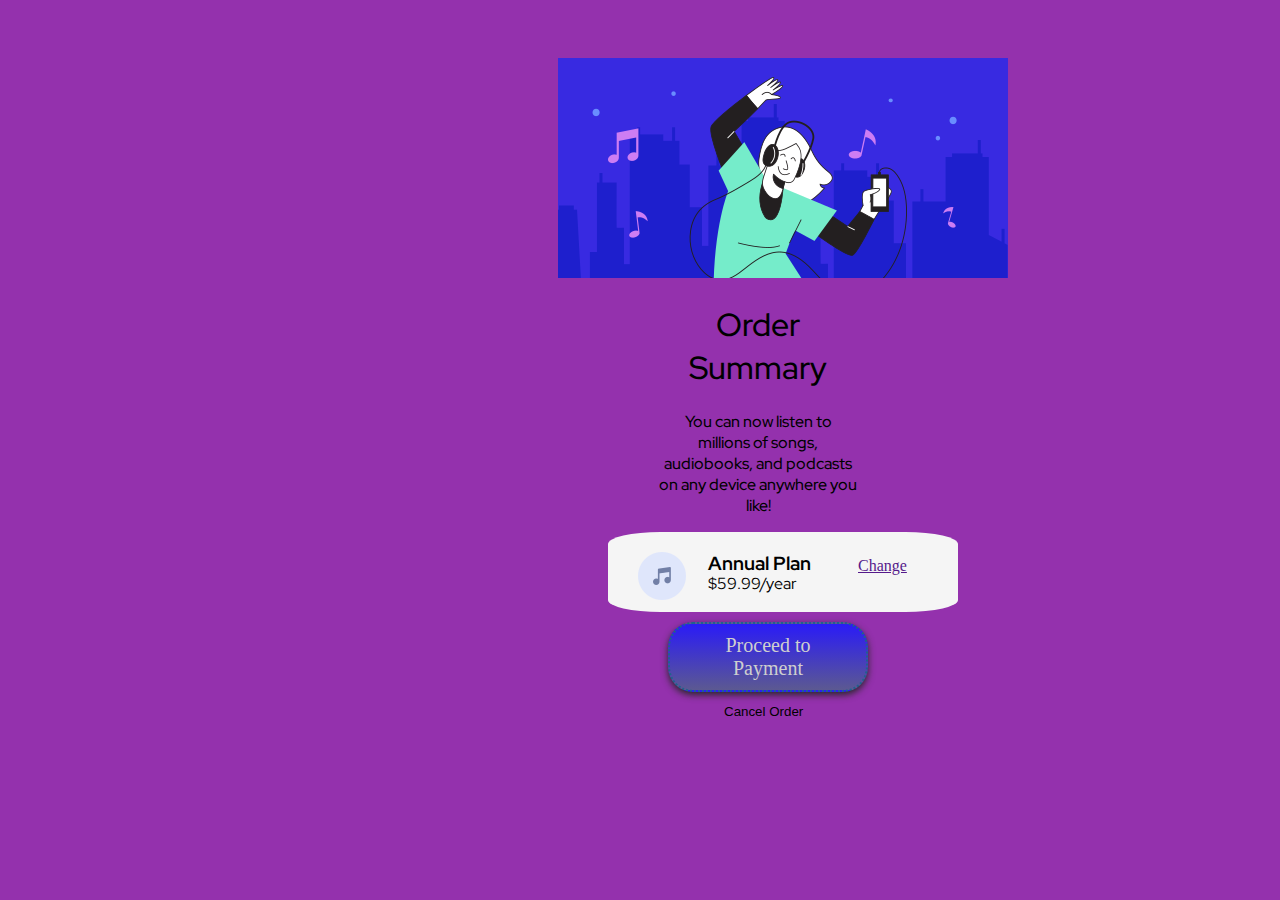
<file: PURE HTML AND CSS/ORDER-SUMMARY/index.html>
<!DOCTYPE html>
<html lang="en">
<head>
  <meta charset="UTF-8">
  <meta name="viewport" content="width=device-width, initial-scale=1.0"> 
  <link rel="icon" href="favicon\favicon.ico">
<link rel="apple-touch-icon" sizes="180x180" href="favicon/android-chrome-192x192.png">
<link rel="icon" type="image/png" sizes="32x32" href="favicon/android-chrome-512x512.png">
<link rel="icon" type="image/png" sizes="16x16" href="favicon/apple-touch-icon.png">
<link rel="manifest" href="favicon/site.webmanifest">
<link rel="stylesheet" href="styles.css">
<link rel="preconnect" href="https://fonts.googleapis.com">
<link rel="preconnect" href="https://fonts.gstatic.com" crossorigin>
<link href="https://fonts.googleapis.com/css2?family=Bebas+Neue&family=Fasthand&family=Red+Hat+Display:ital,wght@1,300&display=swap" rel="stylesheet">
  
  <title>Order summary card | PROJECT 2</title>

</head>
<body>
  <div class="new">
  <div class="container">

  <div class="parent">
    <img src="images/illustration-hero.png" alt="image">

  <h1 class="text">Order Summary</h1>

  <p class="text">You can now listen to millions of songs, audiobooks, and podcasts on any 
    device anywhere you like!</p>
<div class="child">
  <img  class="imgg" src="images/icon-music.png" alt="">
<h3 class="h3 ">Annual Plan</h3>
  <p class="p">$59.99/year</p>
<a  class="a" href="">Change</a> 
</div>
<div class="bb">
  <button class="btn">Proceed to Payment</button>    
  <button class="bn2">Cancel Order</button> 
</div>
</div> 
</div>
</div>
</body>
</html>
</file>
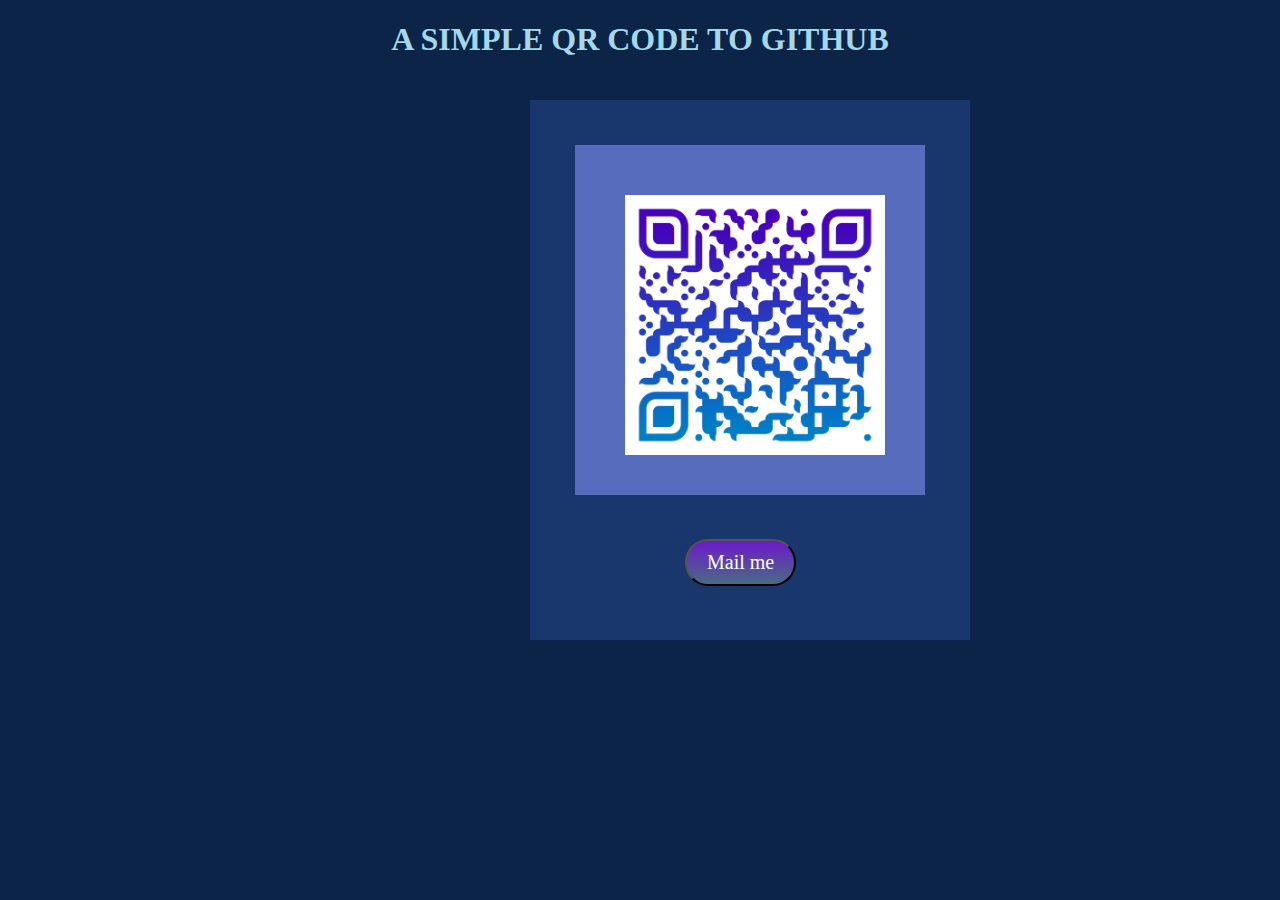
<file: PURE HTML AND CSS/QR-CODE/index.html>
<!DOCTYPE html>
<html lang="en">
<head>
  <meta charset="UTF-8">
  <meta http-equiv="X-UA-Compatible" content="IE=edge">
  <meta name="viewport" content="width=device-width, initial-scale=1.0">
  <link rel="stylesheet" href="styles.css">
  <link rel="icon" href="favicon\favicon.ico">
<link rel="apple-touch-icon" sizes="180x180" href="favicon/android-chrome-192x192.png">
<link rel="icon" type="image/png" sizes="32x32" href="favicon/android-chrome-512x512.png">
<link rel="icon" type="image/png" sizes="16x16" href="favicon/apple-touch-icon.png">
<link rel="manifest" href="favicon/site.webmanifest">
  <title>QR CODE PROJECT| 1st project
  </title>
</head>
<body>
  <h1 class="h1">A SIMPLE QR CODE TO GITHUB</h1>

  <div class="parent">
    <div class="container">
 <img class="QR" src="qr-code.png" alt="QR code">
 <a href="mailto:leoosam00005@gmail.com"><button class="btn">Mail me</button></a>
 


    </div> 
  </div>
  
 
  
</body>

</html>
</file>
<file: PURE HTML AND CSS/ORDER-SUMMARY/styles.css>
.parent{
    
    height: 200px;
    width: 200px;
    box-shadow: #292829;
    border-radius: 20%;
}

body{
    background-color: rgb(148, 49, 173);
    align-items: center;
    justify-content: center;
    

    
}

.new{
    box-shadow: #292829;
}
.container{
    height: 200px;
    width: 200px;
    position: relative;
    left: 550px;
    top: 50px;
    background:#2a1bf7;
    
}
.text{
    text-align: center;
    position: relative;
    left: 100px;
    font-family: 'Bebas Neue', cursive;
font-family: 'Fasthand', cursive;
font-family: 'Red Hat Display', sans-serif;
font-weight: 500;
}

.child{
    background-color: whitesmoke;
    position: relative;
    width: 350px;
    height: 80px;
    border-radius: 15%;
    left: 50px;
}
.imgg{
    position: absolute;
    top: 20px;
    left: 30px;
    box-shadow: #1f628d;
}
.h3{
    position: absolute;
    left: 100px; 
    font-family: 'Bebas Neue', cursive;
font-family: 'Fasthand', cursive;
font-family: 'Red Hat Display', sans-serif;
    
}
.p{
    position: absolute;
    left: 100px;
    top: 25px;
    font-family: 'Bebas Neue', cursive;
font-family: 'Fasthand', cursive;
font-family: 'Red Hat Display', sans-serif;

}
.bb{
    
    left: 100px;
    top: 200px;
    
}
.a{
    position: absolute;
    left: 250px;
    top: 25px;
 
}

.btn {
    background: #2a1bf7;
    background-image: -webkit-linear-gradient(top, #2a1bf7, #5c5991);
    background-image: -moz-linear-gradient(top, #2a1bf7, #5c5991);
    background-image: -ms-linear-gradient(top, #2a1bf7, #5c5991);
    background-image: -o-linear-gradient(top, #2a1bf7, #5c5991);
    background-image: linear-gradient(to bottom, #2a1bf7, #5c5991);
    -webkit-border-radius: 25;
    -moz-border-radius: 25;
    border-radius: 25px;
    -webkit-box-shadow: 0px 3px 7px #292829;
    -moz-box-shadow: 0px 3px 7px #292829;
    box-shadow: 0px 3px 7px #292829;
    font-family: Georgia;
    color: #cfcfcf;
    font-size: 20px;
    padding: 10px 20px 10px 20px;
    border: dotted #1f628d 2px;
    text-decoration: none;
    position: relative;
    left: 110px;
    top: 10px;
  }
  
  .btn:hover {
    text-decoration: #292829;
    

  }
  .bn2{
    position: relative;
    left: 160px;
    top: 20px;
    background: transparent;
    border: none !important;
  }
    .bn2:hover{
        text-decoration: #292829;
    }
</file>
<file: PURE HTML AND CSS/QR-CODE/styles.css>
.container{
    background-color: #576CBC;
    height: 250px;
    width: 250px;
    padding: 50px;
    position: relative;
    right: px;
    top: px;

}
body{
    /*
    text-align: center;
    position: relative;
    left: 550px;
    top: 200px;*/
background-color: #0B2447;
}
.parent{
    background-color: #19376D;
    height: 450px;
    width: 350px;
    position: absolute;
    left: 530px;
    top: 100px;
    padding: 45px;
}
.QR{
    height: 260px;
    width: 260px;
    padding: px;
    padding-bottom: 10px;
    border: #19376D;
    margin-bottom: 20px;

}
.btn {
    position: relative;
    left: 60px;
    top: 50px;
    background: #6c19cc;
    background-image: -webkit-linear-gradient(top, #6c19cc, #496c82);
    background-image: -moz-linear-gradient(top, #6c19cc, #496c82);
    background-image: -ms-linear-gradient(top, #6c19cc, #496c82);
    background-image: -o-linear-gradient(top, #6c19cc, #496c82);
    background-image: linear-gradient(to bottom, #6c19cc, #496c82);
    -webkit-border-radius: 23;
    -moz-border-radius: 23;
    border-radius: 23px;
    font-family: Georgia;
    color: #ffffff;
    font-size: 20px;
    padding: 10px 20px 10px 20px;
    text-decoration: none;
  }
  
  .btn:hover {
    background: #3cb0fd;
    background-image: -webkit-linear-gradient(top, #3cb0fd, #3498db);
    background-image: -moz-linear-gradient(top, #3cb0fd, #3498db);
    background-image: -ms-linear-gradient(top, #3cb0fd, #3498db);
    background-image: -o-linear-gradient(top, #3cb0fd, #3498db);
    background-image: linear-gradient(to bottom, #3cb0fd, #3498db);
    text-decoration: none;
  }
  .h1{
    color: #A5D7E8;
    display: block;
    text-align: center;
  }
</file>
